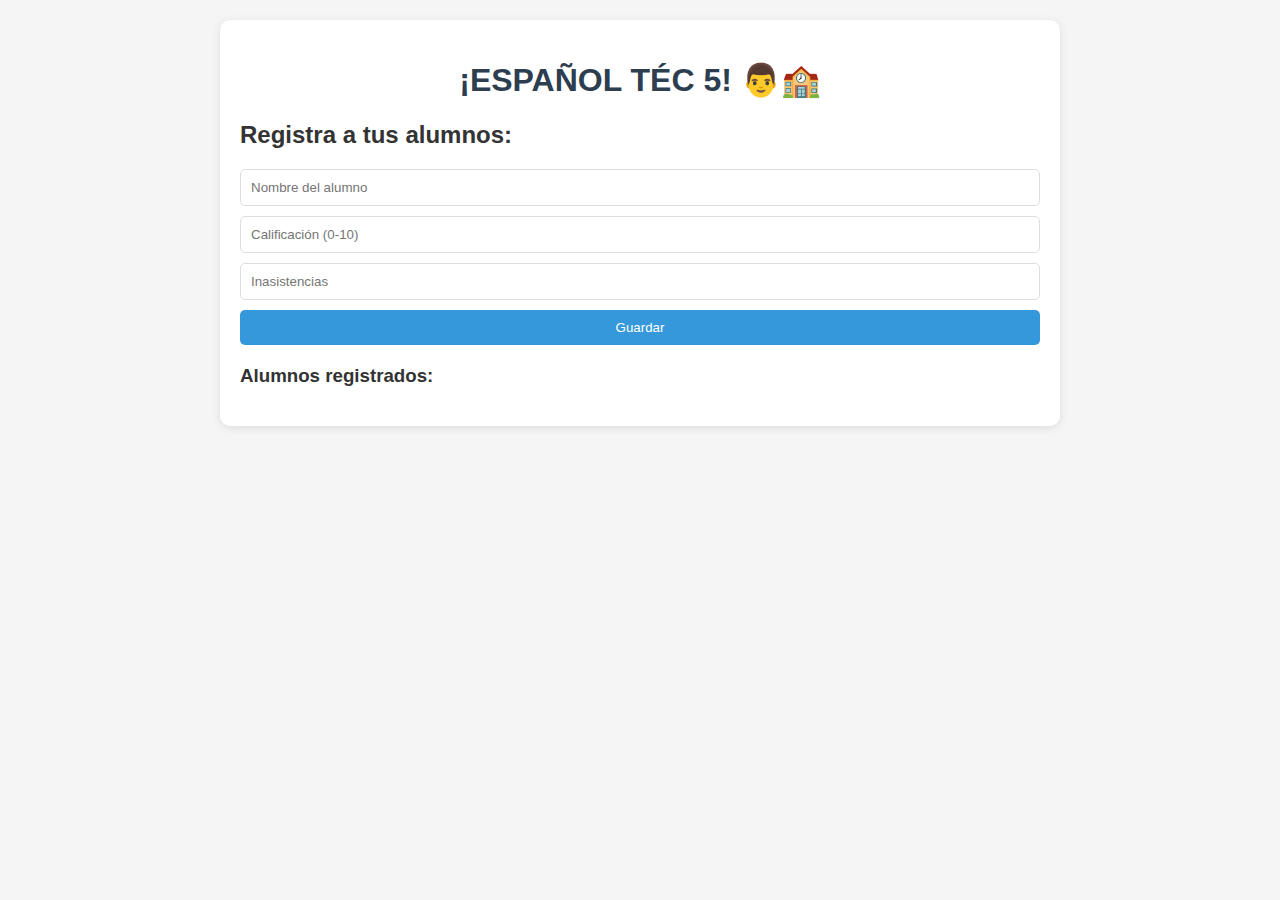
<file: index.html>
<!DOCTYPE html>
<html lang="es">
<head>
    <meta charset="UTF-8">
    <meta name="viewport" content="width=device-width, initial-scale=1.0">
    <title>Panel del Profe</title>
    <link rel="stylesheet" href="style.css">
</head>
<body>
    <div class="container">
        <h1>¡ESPAÑOL TÉC 5! 👨🏫</h1>
        <h2>Registra a tus alumnos:</h2>
        
        <form id="form-alumno">
            <input type="text" id="nombre" placeholder="Nombre del alumno" required>
            <input type="number" id="calificacion" placeholder="Calificación (0-10)" min="0" max="10">
            <input type="number" id="inasistencias" placeholder="Inasistencias" min="0">
            <button type="submit">Guardar</button>
        </form>

        <h3>Alumnos registrados:</h3>
        <div id="lista-alumnos"></div>
    </div>

    <script>
        // Generar código aleatorio (ej: "A1B2C3")
        function generarCodigo() {
            const letras = 'ABCDEFGHIJKLMNOPQRSTUVWXYZ';
            const numeros = '0123456789';
            let codigo = '';
            for (let i = 0; i < 3; i++) {
                codigo += letras.charAt(Math.floor(Math.random() * letras.length));
                codigo += numeros.charAt(Math.floor(Math.random() * numeros.length));
            }
            return codigo;
        }

        // Guardar alumno en localStorage
        document.getElementById('form-alumno').addEventListener('submit', function(e) {
            e.preventDefault();
            const nombre = document.getElementById('nombre').value;
            const calificacion = document.getElementById('calificacion').value || 'N/A';
            const inasistencias = document.getElementById('inasistencias').value || '0';
            const codigo = generarCodigo();

            // Obtener alumnos existentes o crear array vacío
            const alumnos = JSON.parse(localStorage.getItem('alumnos')) || [];
            
            // Agregar nuevo alumno
            alumnos.push({
                nombre,
                codigo,
                calificacion,
                inasistencias
            });

            // Guardar en localStorage
            localStorage.setItem('alumnos', JSON.stringify(alumnos));

            // Mostrar código al profesor
            alert(`Alumno registrado. Código: ${codigo}`);

            // Actualizar lista
            mostrarAlumnos();
            this.reset();
        });

        // Mostrar alumnos registrados
        function mostrarAlumnos() {
            const alumnos = JSON.parse(localStorage.getItem('alumnos')) || [];
            const lista = document.getElementById('lista-alumnos');
            lista.innerHTML = '';
            
            alumnos.forEach(alumno => {
                lista.innerHTML += `
                    <div class="alumno-card">
                        <p><strong>${alumno.nombre}</strong></p>
                        <p>Código: ${alumno.codigo}</p>
                    </div>
                `;
            });
        }

        // Cargar lista al iniciar
        mostrarAlumnos();
    </script>
</body>
</html>
</file>
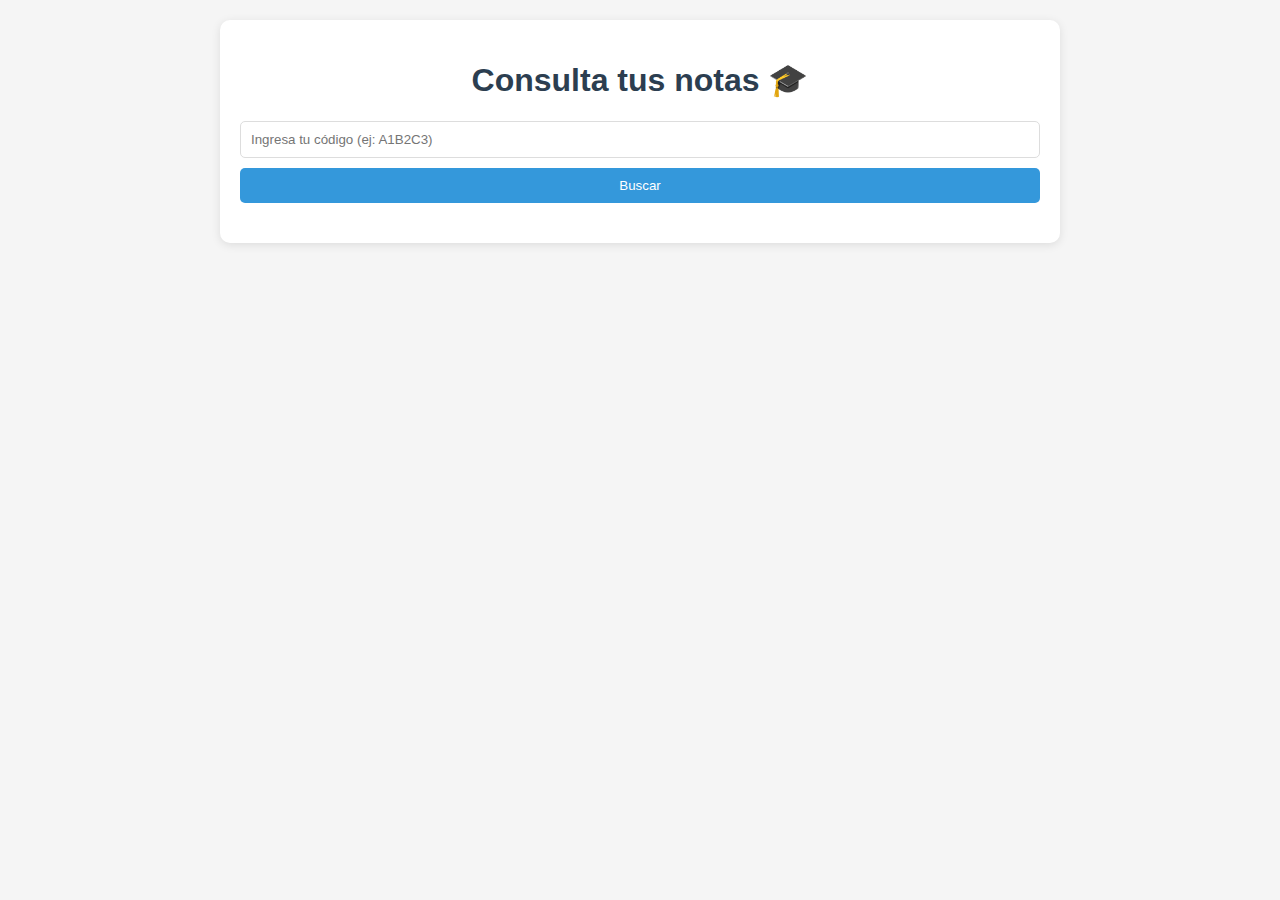
<file: alumno.html>
<!DOCTYPE html>
<html lang="es">
<head>
    <meta charset="UTF-8">
    <meta name="viewport" content="width=device-width, initial-scale=1.0">
    <title>Consulta tus Notas</title>
    <link rel="stylesheet" href="style.css">
</head>
<body>
    <div class="container">
        <h1>Consulta tus notas 🎓</h1>
        <form id="form-consulta">
            <input type="text" id="codigo" placeholder="Ingresa tu código (ej: A1B2C3)" required>
            <button type="submit">Buscar</button>
        </form>

        <div id="resultado"></div>
    </div>

    <script>
        document.getElementById('form-consulta').addEventListener('submit', function(e) {
            e.preventDefault();
            const codigo = document.getElementById('codigo').value.toUpperCase();
            const alumnos = JSON.parse(localStorage.getItem('alumnos')) || [];
            const alumno = alumnos.find(a => a.codigo === codigo);
            const resultado = document.getElementById('resultado');

            if (alumno) {
                resultado.innerHTML = `
                    <div class="resultado-card">
                        <h3>${alumno.nombre}</h3>
                        <p>Calificación: ${alumno.calificacion}</p>
                        <p>Inasistencias: ${alumno.inasistencias}</p>
                    </div>
                `;
            } else {
                resultado.innerHTML = '<p class="error">❌ Código no encontrado</p>';
            }
        });
    </script>
</body>
</html>
</file>
<file: style.css>
body {
    font-family: Arial, sans-serif;
    background-color: #f5f5f5;
    margin: 0;
    padding: 20px;
    color: #333;
}

.container {
    max-width: 800px;
    margin: 0 auto;
    background: white;
    padding: 20px;
    border-radius: 10px;
    box-shadow: 0 2px 10px rgba(0, 0, 0, 0.1);
}

h1 {
    color: #2c3e50;
    text-align: center;
}

form {
    display: flex;
    flex-direction: column;
    gap: 10px;
    margin-bottom: 20px;
}

input, button {
    padding: 10px;
    border: 1px solid #ddd;
    border-radius: 5px;
}

button {
    background: #3498db;
    color: white;
    cursor: pointer;
    border: none;
}

button:hover {
    background: #2980b9;
}

.alumno-card, .resultado-card {
    background: #f9f9f9;
    padding: 15px;
    margin: 10px 0;
    border-radius: 5px;
    border-left: 4px solid #3498db;
}

.error {
    color: #e74c3c;
    font-weight: bold;
}
</file>
